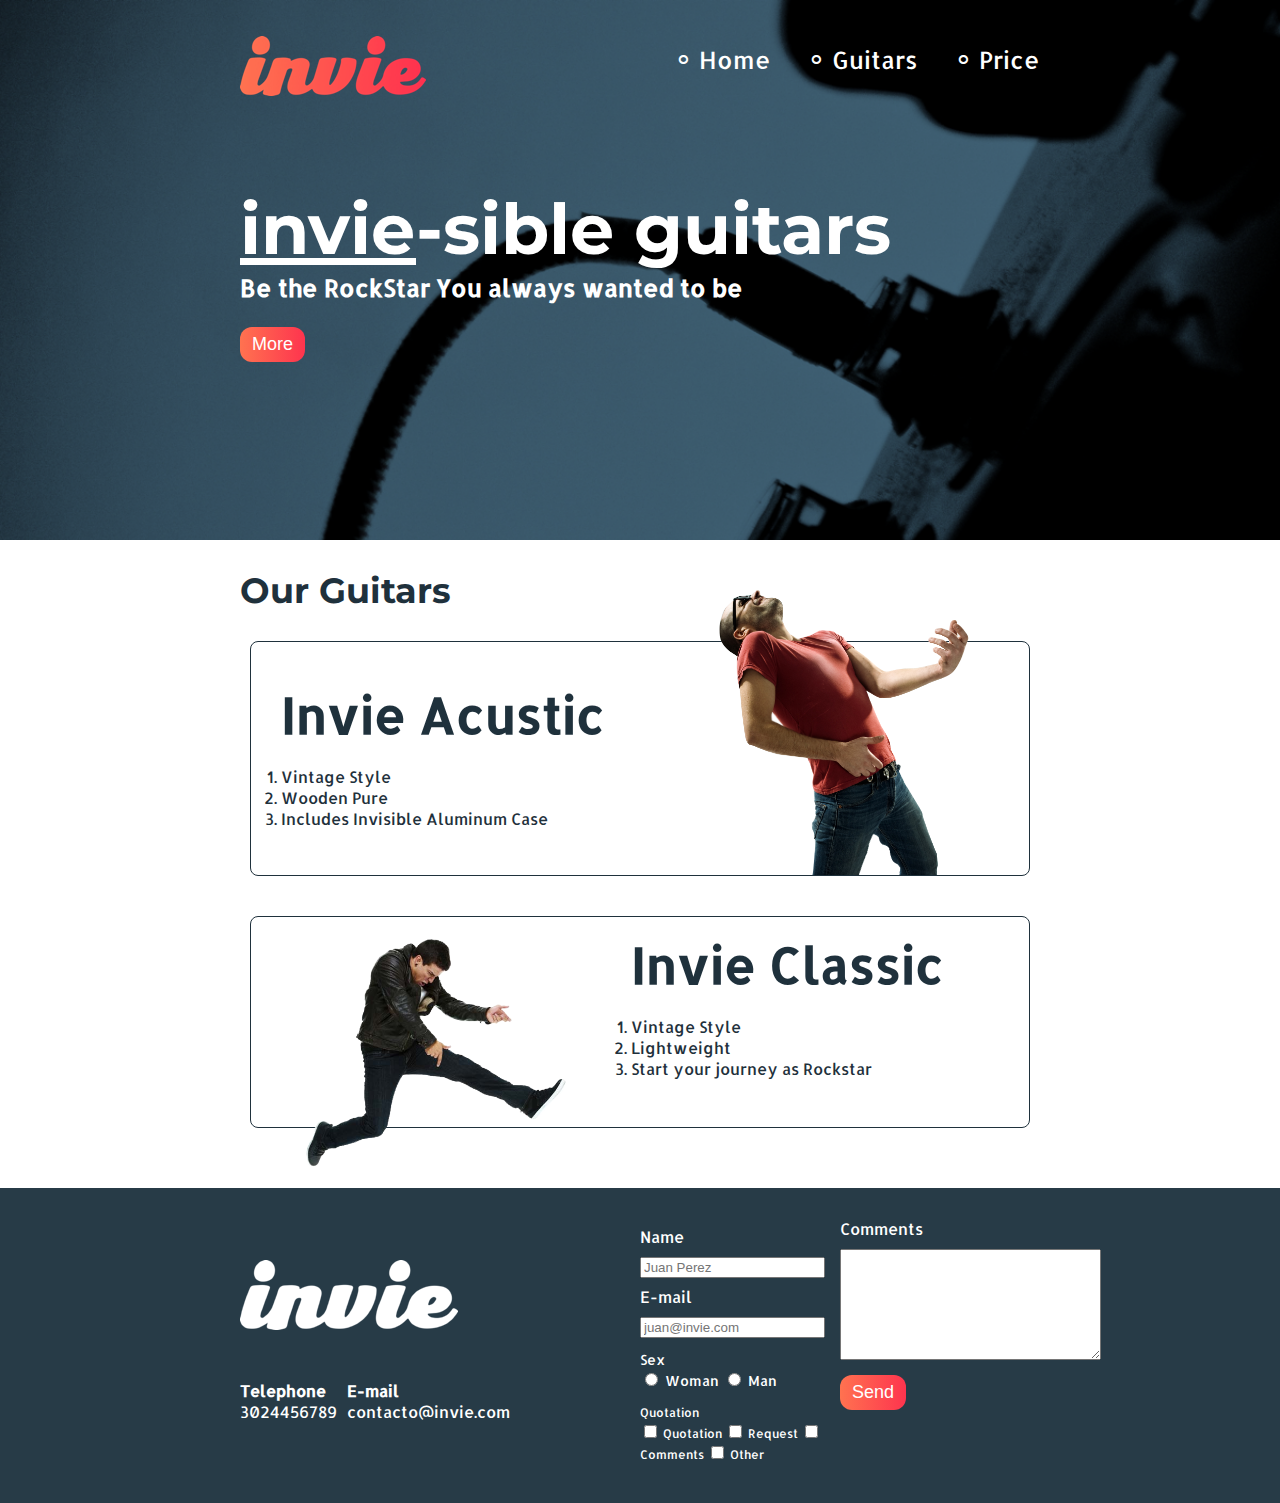
<file: index.html>
<!DOCTYPE html>
 <html lang="en">
<html>
  <head>
    <meta charset="utf-8" />
    <title>Invie - Your Better Guitars</title>
    <link rel="stylesheet" href="css/invie.css" />
    <link href="https://fonts.googleapis.com/css?family=Allerta|Montserrat:400,700" rel="stylesheet">
  </head>
  <body>
    <section id="portada" class="portada background"> <!-- portada -->
      <header id="header" class="header contenedor"> <!-- header -->
      <figure class="logotipo"><!-- logotipo -->
        <img src="images/invie.png" alt="Invie logo" width="186" height="60"/>
      </figure>
      <nav class="menu"> <!-- menu -->
        <ul>
          <li>
            <a href="index.html">Home</a>
          </li>
          <li>
            <a href="#guitars">Guitars</a>
          </li>
          <li>
            <a href="precios.html">Price</a>
          </li>
        </ul>
      </nav>
    </header>
      <div class="contenedor">
        <h1 class="titulo"><span>invie</span>-sible guitars</h1><!-- titulo -->
        <h3 class="title-a">Be the RockStar You always wanted to be</h3><!-- resumen -->
        <button class="button"> <a href="#guitars">More</a> </button> <!-- boton -->
      </div>
    </section>
    <section id="guitars" class="Guitarras contenedor"> <!-- Guitarras -->
      <h2>Our Guitars</h2> <!-- titulo -->
      <article class="Guitarra">
        <img src="images/invie-acustica.png" alt="Invie Acustic" width="350" class="derecha"/>
        <div class="contenedor-guitarra-a">
          <h3 class="title-b">Invie Acustic</h3>
          <ol>
            <li>Vintage Style</li>
            <li>Wooden Pure</li>
            <li>Includes Invisible Aluminum Case</li>
          </ol>
        </div>
      </article>
      <article class="Guitarra b">
        <img src="images/invie-classic.png" alt="Invie Classic" width="350" class="izquierda"/>
        <div class="contenedor-guitarra-b">
          <h3 class="title-b">Invie Classic</h3>
          <ol>
            <li>Vintage Style</li>
            <li>Lightweight</li>
            <li>Start your journey as Rockstar</li>
          </ol>
        </div>
      </article>
    </section>
    <footer class="footer">
      <div class="contenedor">
        <div class="contacto">
          <img src="images/invie-white.png" alt="logotipo blanco" />
          <a href="tel: +523024456789"><strong>Telephone</strong><span>3024456789</span></a>
          <a href="mailto: contacto@invie.com"><strong>E-mail</strong><span>contacto@invie.com</span></a>
        </div>
        <form class="formulario">
          <div class="col1">
            <label for="nombre">Name</label>
            <input type="text" required placeholder="Juan Perez" id="nombre" name="nombre"/>
            <label for="email">E-mail</label>
            <input type="email" required placeholder="juan@invie.com" id="email" name="nombre"/>
            <div class="sexo">
              <label for="mujer"> Sex <br/>
                <input type="radio" id="mujer" name="sexo" value="woman"> Woman
              </label>
              <label for="hombre">
                <input type="radio" id="hombre" name="sexo" value="man"> Man
              </label>
            </div>
            <div class="intereses">
              <label for="cotizacion"> Quotation <br/>
                <input type="checkbox" id="cotizacion" name="intereses" value="quatation"> Quotation
              </label>
              <label for="reclamos">
                <input type="checkbox" id="reclamos" name="intereses" value="request"> Request
              </label>
              <label for="comentariso">
                <input type="checkbox" id="comentarios" name="intereses" value="comments"> Comments
              </label>
              <label for="otros">
                <input type="checkbox" id="otros" name="intereses" value="other"> Other
              </label>
            </div>
          </div>
          <div class="col2">
            <label for="areacomentariso">Comments</label>
            <textarea id="areacomentariso" name="comentariso" rows="7" cols="30"></textarea>
            <input type="submit" value="Send" class="button"/>
          </div>
      </div>
      </form>
    </footer>
  </body>
</html>
</file>
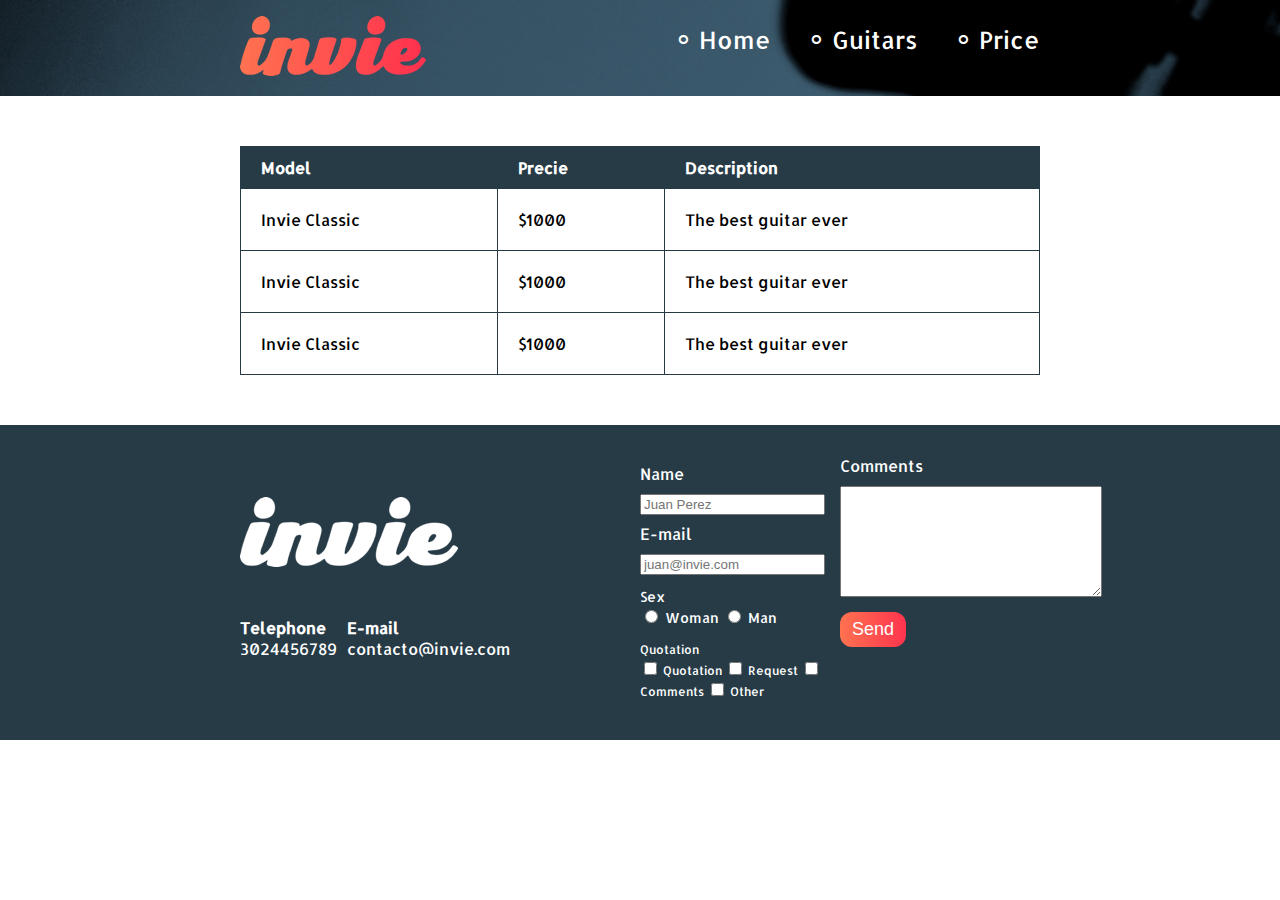
<file: precios.html>
<!DOCTYPE html>
 <html lang="en">
<html>
  <head>
    <meta charset="utf-8" />
    <title>Invie - Your Better Guitars</title>
    <link rel="stylesheet" href="css/invie.css" />
    <link href="https://fonts.googleapis.com/css?family=Allerta|Montserrat:400,700" rel="stylesheet">
  </head>
  <body>
    <header id="header" class="header background"> <!-- header -->
      <div class="contenedor">
        <figure class="logotipo"><!-- logotipo -->
          <img src="images/invie.png" alt="Invie logo" width="186" height="60"/>
        </figure>
        <nav class="menu"> <!-- menu -->
          <ul>
            <li>
              <a href="index.html">Home</a>
            </li>
            <li>
              <a href="index.html#guitars">Guitars</a>
            </li>
            <li>
              <a href="precios.html">Price</a>
            </li>
          </ul>
        </nav>
      </div>
    </header>
    <section class="tabla">
      <div class="contenedor">
        <table>
        <thead>
          <tr>
            <th>Model</th>
            <th>Precie</th>
            <th>Description</th>
          </tr>
        </thead>
        <tbody>
          <tr>
            <td>Invie Classic</td>
            <td>$1000</td>
            <td>The best guitar ever </td>
          </tr>
          <tr>
            <td>Invie Classic</td>
            <td>$1000</td>
            <td>The best guitar ever </td>
          </tr
          <tr>
            <td>Invie Classic</td>
            <td>$1000</td>
            <td>The best guitar ever </td>
          </tr
        </tbody>
      </table>
      </div>
    </section>
    <footer class="footer">
      <div class="contenedor">
        <div class="contacto">
          <img src="images/invie-white.png" alt="logotipo blanco" />
          <a href="tel: +523024456789"><strong>Telephone</strong><span>3024456789</span></a>
          <a href="mailto: contacto@invie.com"><strong>E-mail</strong><span>contacto@invie.com</span></a>
        </div>
        <form class="formulario">
          <div class="col1">
            <label for="nombre">Name</label>
            <input type="text" required placeholder="Juan Perez" id="nombre" name="nombre"/>
            <label for="email">E-mail</label>
            <input type="email" required placeholder="juan@invie.com" id="email" name="nombre"/>
            <div class="sexo">
              <label for="mujer"> Sex <br/>
                <input type="radio" id="mujer" name="sexo" value="woman"> Woman
              </label>
              <label for="hombre">
                <input type="radio" id="hombre" name="sexo" value="man"> Man
              </label>
            </div>
            <div class="intereses">
              <label for="cotizacion"> Quotation <br/>
                <input type="checkbox" id="cotizacion" name="intereses" value="quatation"> Quotation
              </label>
              <label for="reclamos">
                <input type="checkbox" id="reclamos" name="intereses" value="request"> Request
              </label>
              <label for="comentariso">
                <input type="checkbox" id="comentarios" name="intereses" value="comments"> Comments
              </label>
              <label for="otros">
                <input type="checkbox" id="otros" name="intereses" value="other"> Other
              </label>
            </div>
          </div>
          <div class="col2">
            <label for="areacomentariso">Comments</label>
            <textarea id="areacomentariso" name="comentariso" rows="7" cols="30"></textarea>
            <input type="submit" value="Send" class="button"/>
          </div>
      </div>
      </form>
    </footer>
  </body>
</html>
</file>
<file: css/invie.css>
/* font-family: 'Montserrat', sans-serif; */
/* font-family: 'Allerta', sans-serif; */
/* Hay que tener en cuenta las gerarquias para saber cual s elee primero
recordando que va en cascada */
/* Los estilos de etiqueta es preferentemente colocarlos al inicio */

body {
  font-family: 'Allerta', sans-serif;
  margin: 0px;
}
table {
  width: 100%;
}

th {
  padding: 10px 20px;
  background: #273b47;
  color: white;
  text-align: left;
}

td {
  padding: 20px;
}

table, td, th {
  border: 1px solid #273b47;
  border-collapse: collapse;
}

input, textarea{
  outline: 0;
}

input:focus, textarea:focus{
  background: lightgray;
}

.button {
  border-radius: 12px;
  background:linear-gradient(to right,#ff7250,#fe344e);
  color: white;
  border: none;
  padding: 7px 12px;
  font-size: 18px;
  cursor: pointer;
}

.contenedor {
  width: 800px;
  margin: auto;
  position: relative;
}

.background {
  background-image: url("../images/background.png");
  background-size: cover;
}

.button a {
  text-decoration: none;
  color: white;
}

.titulo {
  font-size: 70px;
  font-family: 'Montserrat', sans-serif;
  margin-bottom: 0;
  margin-top: 70px;
}

.titulo span {
  text-decoration: underline;
}

.title-a {
  font-size: 24px;
  margin-top: 0;
}

.title-b {
  font-size: 50px;
  margin-bottom: 20px;
}

.Guitarras {
  color: #1F313C;
  margin-bottom: 60px;
}

.Guitarras h2 {
  font-size: 35px;
  font-family: 'Montserrat', sans-serif;
}

.portada {
  color: white;
  padding: 20px;
  height: 500px;
}

.portada button {
  margin-bottom: 70px;
}

.menu {
  font-size: 24px;
  /* si quiero pocisionar mi header hacia la derecha podria utilizar
  float: rigth;  pero para este caso utilizaremos position*/
  position: absolute;
  right: 0;
}

.menu li:before{
  content: "∘";
  font-size: 30px;
  line-height: 20px;
  color: white;
}

.menu a {
  color: white;
  text-decoration: none;
}

/* display del header  */
.logotipo, .menu, .menu li {
	display: inline-block;
}

.menu li {
  margin-left: 30px;
}

.logotipo {
  margin-left: 0;
}



.Guitarra{
  margin: 10px 10px 40px 10px;
  padding:  10px;
  /* overflow: hidden; */
  border: 1px solid #1F313C;
  border-radius: 8px;
  margin:
}
.Guitarra ol {
  padding:  0;
}

.Guitarra.b {
  height: 190px
}

.derecha {
  float: right;
  position: relative;
  top: -127px;
}

.izquierda {
  float: left;
  position: relative;
}

.contenedor-guitarra-b {
  margin-left: 370px;
  position: relative;
  bottom: 70px;
}

.contenedor-guitarra-a {
  padding-left: 20px;
  position: relative;
  bottom: 20px;
}

.header {
  position: relative;
}

.footer {
  background: #273b47;
  padding: 30px 0px
}

.contacto {
  display: flex;
  width: 300px;
  flex-wrap: wrap;
  align-content: center;
}

.contacto img {
  display: block;
  margin-bottom: 40px;
}

.contacto strong {
  display: block;
}
.contacto a {
  color: white;
  text-decoration: none;
  margin: 10px 10px 10px 0;
}

.footer .contenedor {
  display: flex;
  justify-content: space-between;
}

.formulario {
  display: flex;
  width: 400px;
  color: white;
}

.col1, .col2 {
  display: flex;
  flex-direction: column;
}

.col1 {
  margin-right: 15px;
}

.col1 label{
  margin-top: 8px;
}

.col2 {
  align-items: flex-start;
}

.col2 .button {
  margin-top: 15px;
}

.intereses label {
  font-size: 12px;
}

.sexo label {
  font-size: 14px;
}

.formulario label, .sexo, .intereses {
  margin-bottom: 10px;
}

.sexo {
  margin-top: 10px;
}

.tabla{
  margin: 50px 0;
}
</file>
